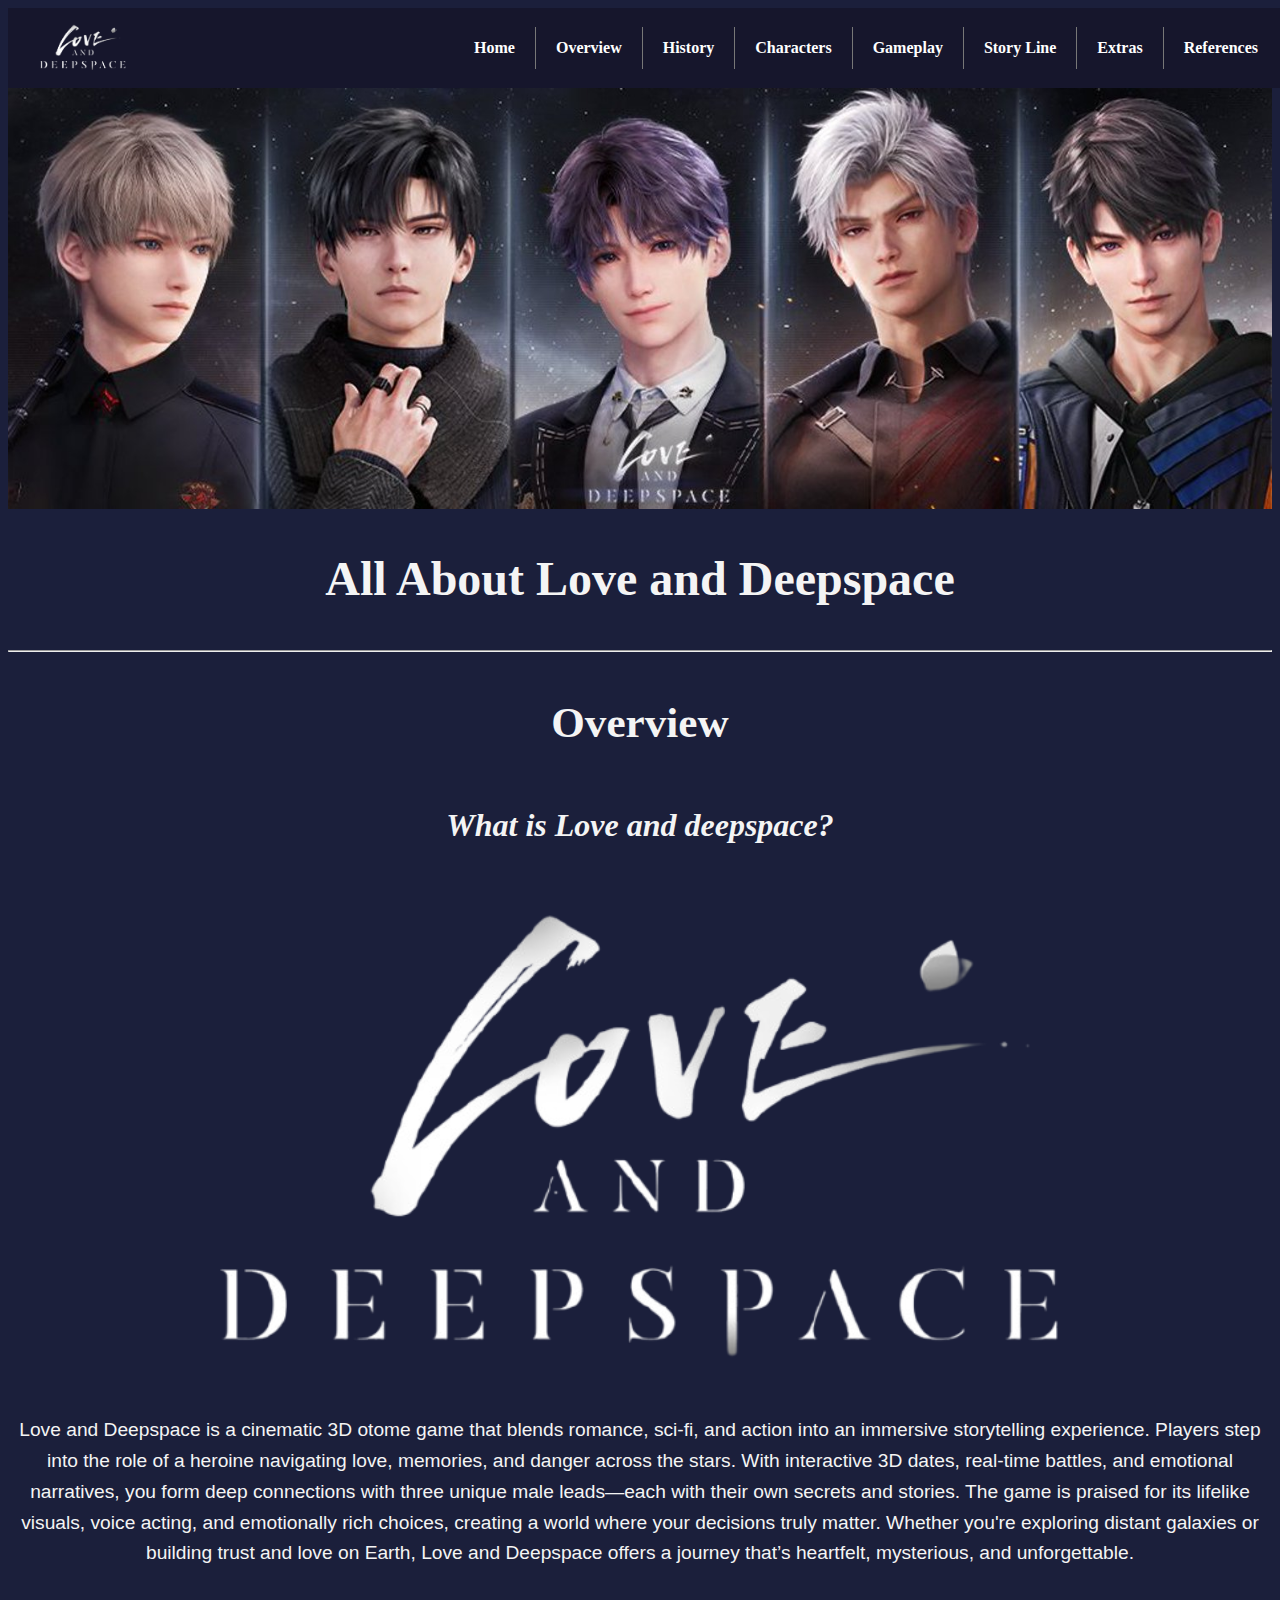
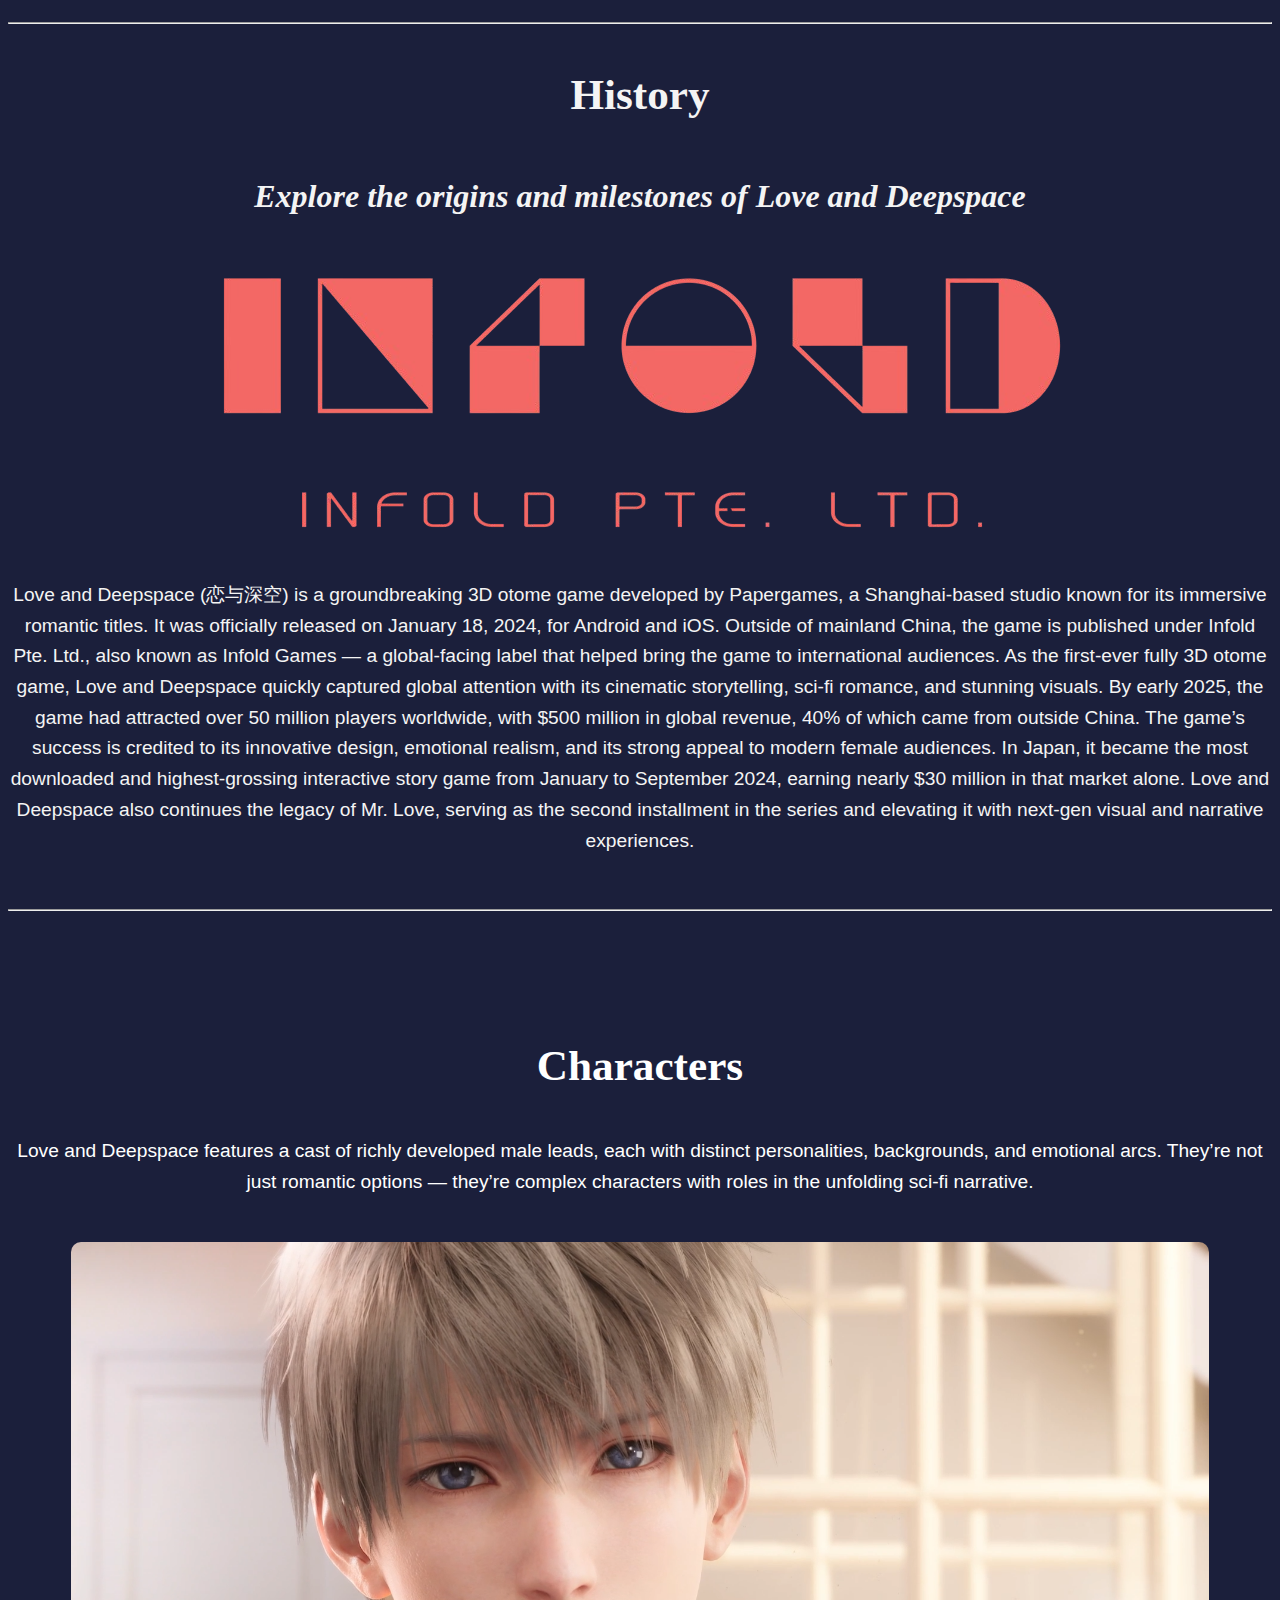
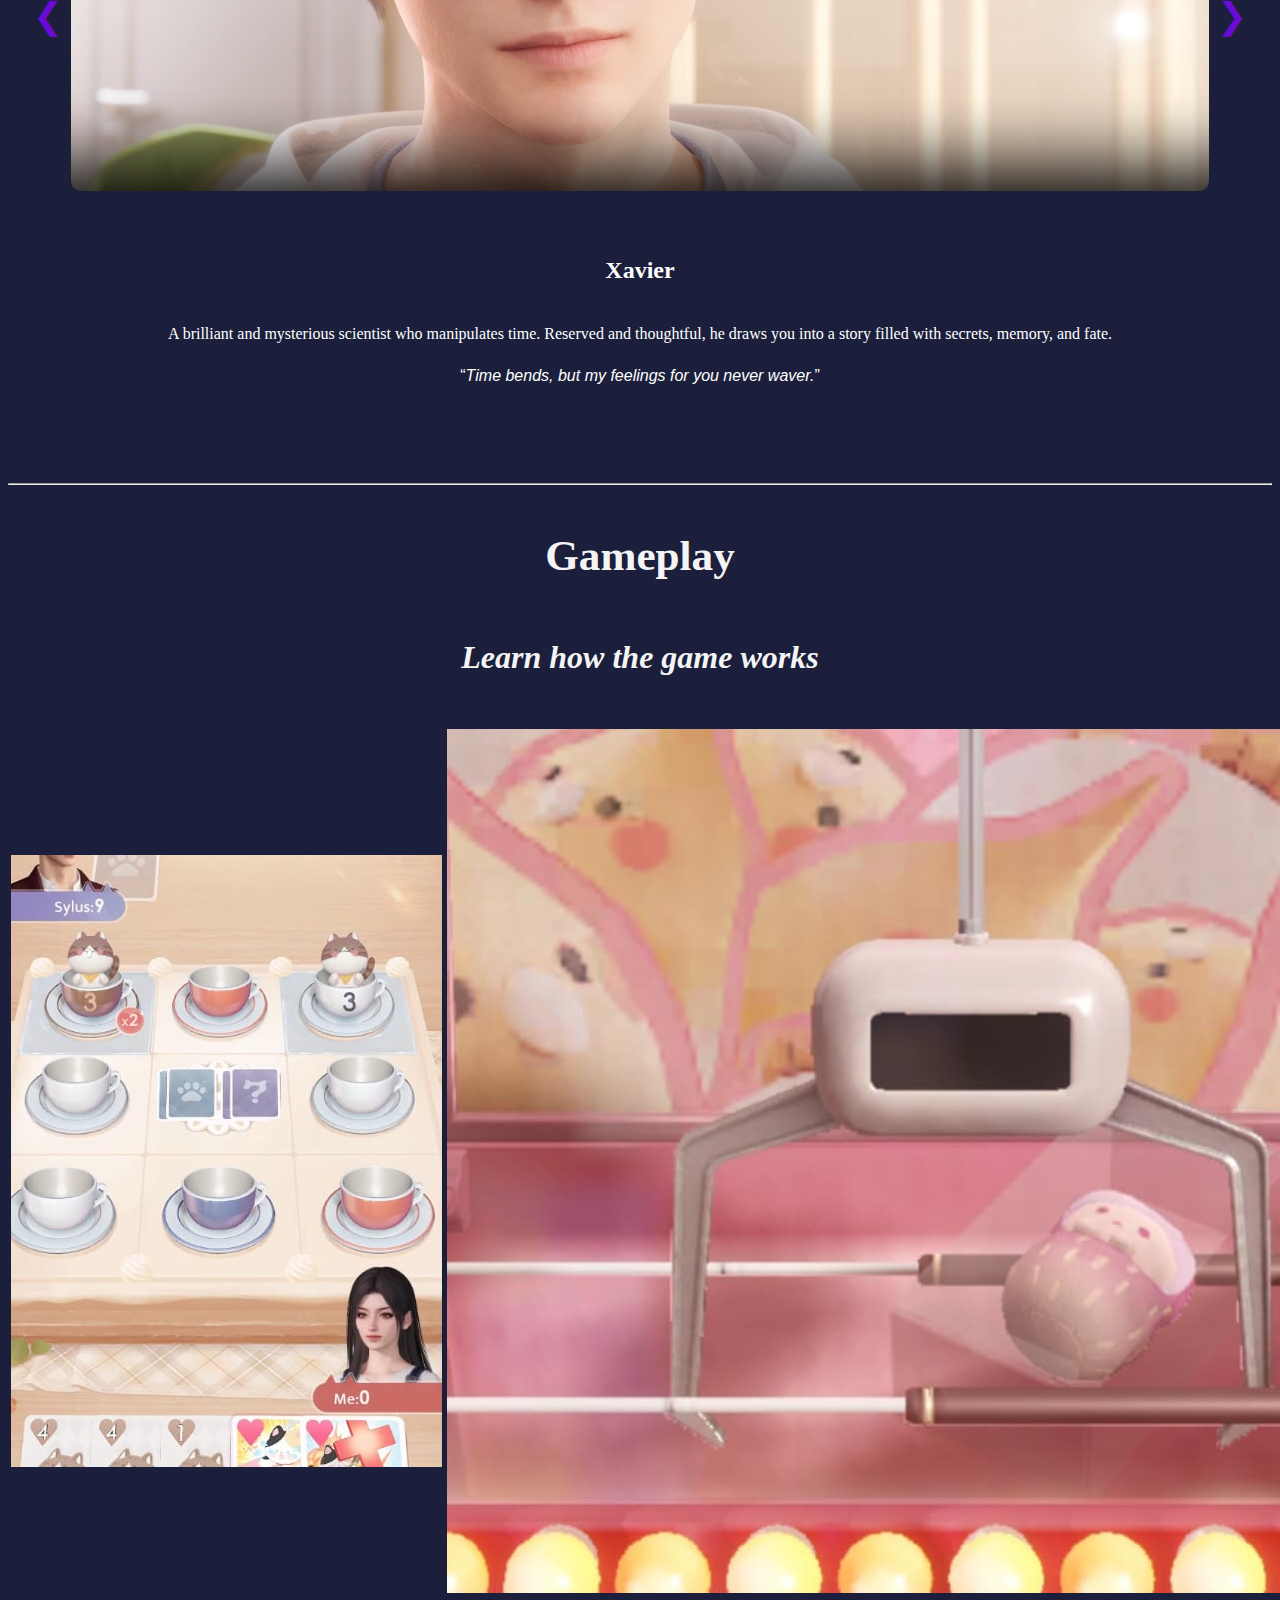
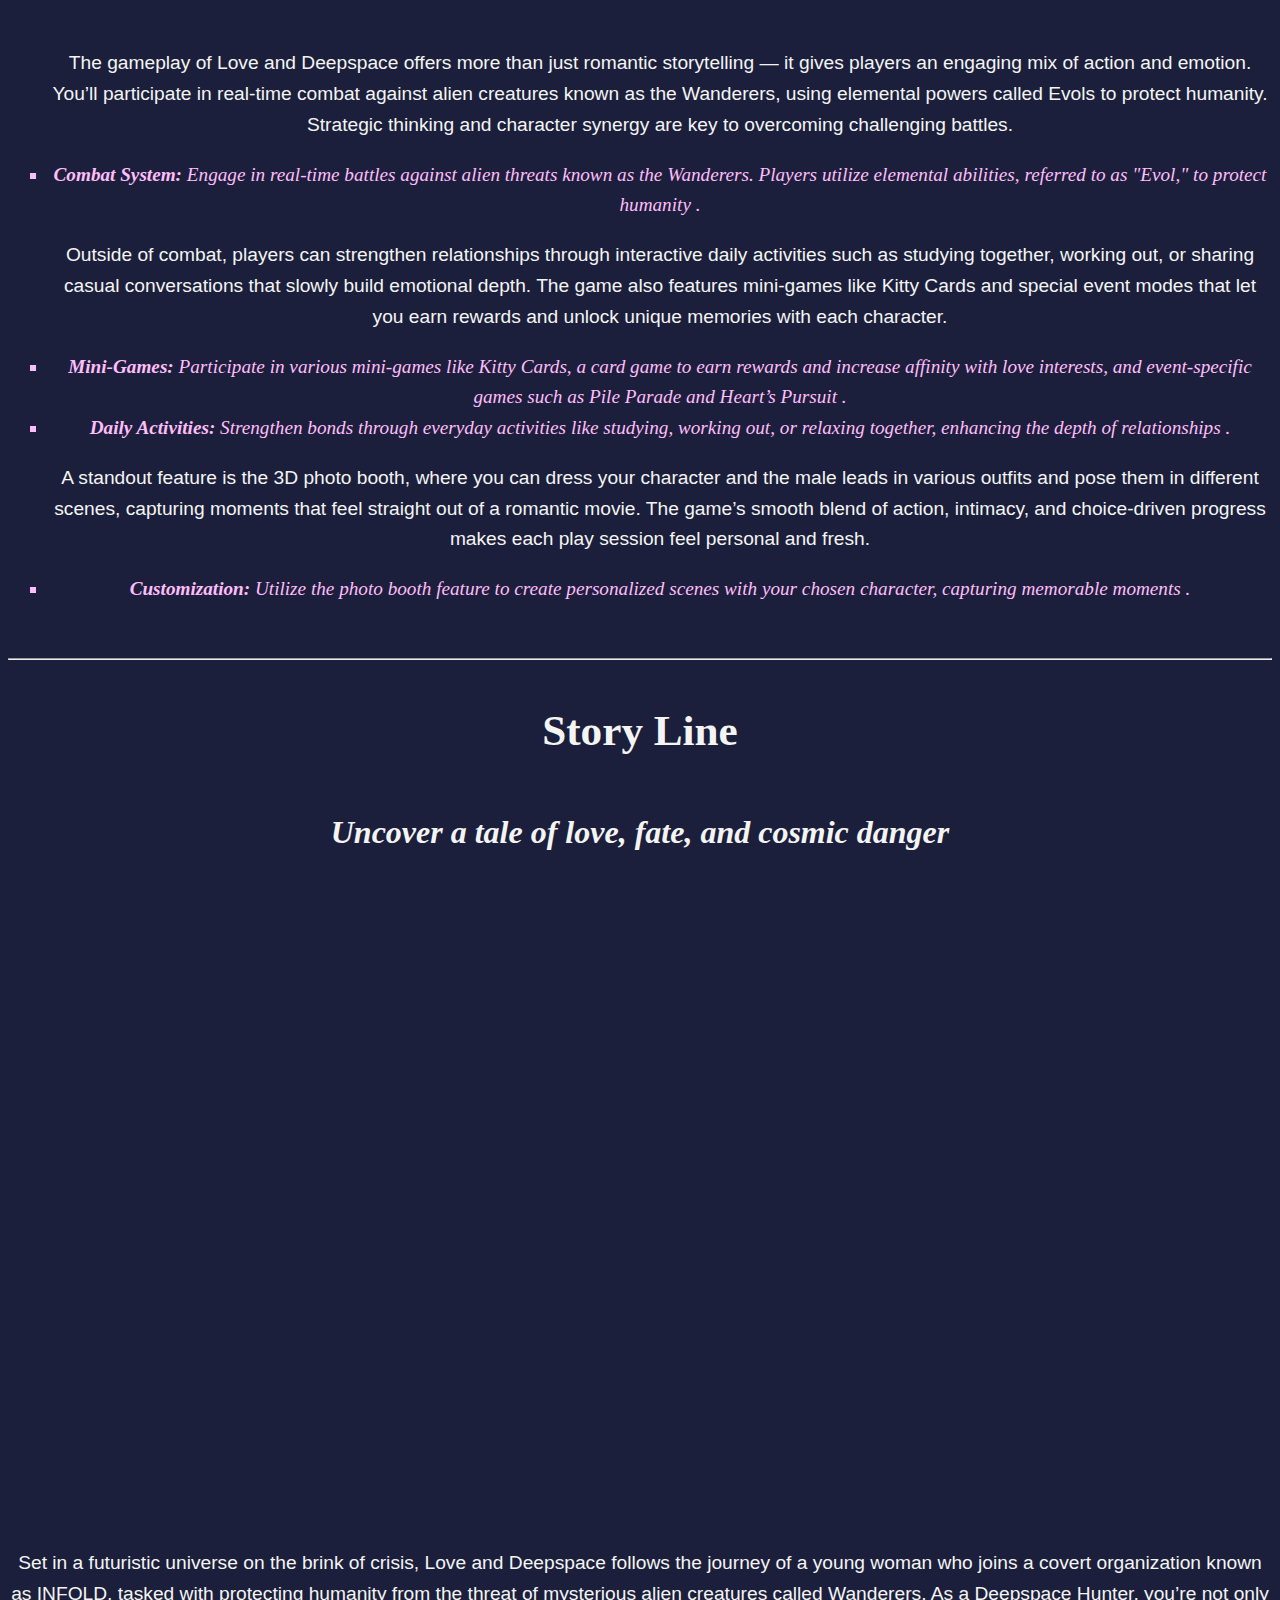
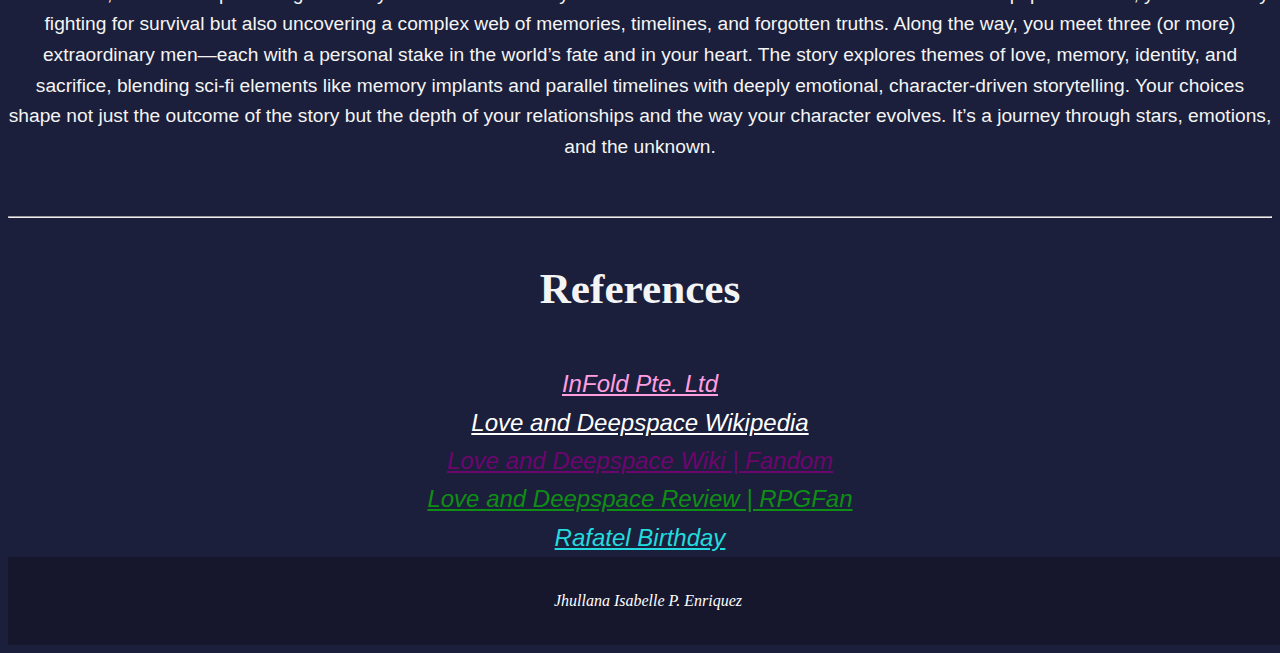
<file: index.html>
<!DOCTYPE html> 
<html lang="en"> <!-- Language -->
    <head>
        <meta charset="UTF-8">
        <title>Love and Deepspace</title>
        <link rel="stylesheet" href="styles.css">
        <script>
            let currentSlide = 0;

            function moveSlide(direction) {
                const slides = document.querySelectorAll('.carousel-item');
                const totalSlides = slides.length;
 
                currentSlide = (currentSlide + direction + totalSlides) % totalSlides;
   
                const offset = -currentSlide * 100;
                document.querySelector('.carousel-inner').style.transform = `translateX(${offset}%)`;
            }
        </script>
    </head>
    <body>
        <!-- Header with Navigation menu -->
        <header>
            <div class="logo">
                <img src="Images/logo.png" alt="Love and Deepspace Logo">
            </div>
            <!-- Navigation menu -->
            <nav>
                <ul>
                    <li><a href="#home">Home</a></li>
                    <li><a href="#overview">Overview</a></li>
                    <li><a href="#history">History</a></li>
                    <li><a href="#characters">Characters</a></li>
                    <li><a href="#gameplay">Gameplay</a></li>
                    <li><a href="#storyline">Story Line</a></li>
                    <li><a href="Extras.html">Extras</a></li>
                    <li><a href="#references">References</a></li>
                </ul>
            </nav>
        </header>
        <img src="Images/cover.png" alt="Cover" class="cover">
        <main>
            <center>
            <section id="overview" class=""overview">
                <h1 style="text-align:center;font-size:300%;font-family:the-seasons">All About Love and Deepspace</h1>
                <hr />
                <h2 style="font-family:the-seasons;font-size:270%">Overview</h2>
                <h4 style="font-family:the-seasons;font-size:200%"><i>What is Love and deepspace?</i></h4>
                <img src="Images/logo.png" alt="Cover" class="cover">
                <br />
                <p style="font-size:120%">Love and Deepspace is a cinematic 3D otome game that blends romance, sci-fi, and action into an immersive storytelling experience. Players step into the role of a heroine navigating love, memories, and danger across the stars.
                With interactive 3D dates, real-time battles, and emotional narratives, you form deep connections with three unique male leads—each with their own secrets and stories. The game is praised for its lifelike visuals, voice acting, and emotionally rich choices, creating a world where your decisions truly matter.
                Whether you're exploring distant galaxies or building trust and love on Earth, Love and Deepspace offers a journey that’s heartfelt, mysterious, and unforgettable.</p>
            </section>
            <br />
            <hr />
            <section id="history" class="history">
                <h2 style="font-family:the-seasons;font-size:270%">History</h2>
                <h4 style="font-family:the-seasons;font-size:200%"><i>Explore the origins and milestones of Love and Deepspace</i></h4>
                <img src="Images/i.png" alt="Cover" class="cover">
                <br />
                <p style="font-size:120%">Love and Deepspace (恋与深空) is a groundbreaking 3D otome game developed by Papergames, a Shanghai-based studio known for its immersive romantic titles. It was officially released on January 18, 2024, for Android and iOS. Outside of mainland China, the game is published under Infold Pte. Ltd., also known as Infold Games — a global-facing label that helped bring the game to international audiences.
                As the first-ever fully 3D otome game, Love and Deepspace quickly captured global attention with its cinematic storytelling, sci-fi romance, and stunning visuals. By early 2025, the game had attracted over 50 million players worldwide, with $500 million in global revenue, 40% of which came from outside China.
                The game’s success is credited to its innovative design, emotional realism, and its strong appeal to modern female audiences. In Japan, it became the most downloaded and highest-grossing interactive story game from January to September 2024, earning nearly $30 million in that market alone.
                Love and Deepspace also continues the legacy of Mr. Love, serving as the second installment in the series and elevating it with next-gen visual and narrative experiences.</p>
            </section>
            <br />
            <hr />
            <section id="characters" class="characters">
                <h2 style="font-family:the-seasons;font-size:270%">Characters</h2>
                <p style="font-size:120%">Love and Deepspace features a cast of richly developed male leads, each with distinct personalities, backgrounds, and emotional arcs. They’re not just romantic options — they’re complex characters with roles in the unfolding sci-fi narrative.</p>
                    <br />
                    <div class="carousel">
                        <div class="carousel-inner">
                            <div class="carousel-item active">
                                <img src="Images/x.png" alt="Xavier">
                                <h4 style="font-family: exo-2;font-size:150%">Xavier</h4>
                                <p style="font-family: 'Times New Roman', Times, serif">A brilliant and mysterious scientist who manipulates time. Reserved and thoughtful, he draws you into a story filled with secrets, memory, and fate.</p>
                                <q><i>Time bends, but my feelings for you never waver.</i></q>
                            </div>
                            <div class="carousel-item active">
                                <img src="Images/z.png" alt="Zayne">
                                <h4 style="font-family: exo-2;font-size:150%">Zayne</h4>
                                <p style="font-family: 'Times New Roman', Times, serif">A soft-spoken cardiac surgeon with a calm presence. He’s the emotional anchor, offering gentle support and a deep, unwavering affection.</p>
                                <q><i>In this chaotic world, your heartbeat is the only rhythm I want to follow.</i></q>
                            </div>
                            <div class="carousel-item active">
                                <img src="Images/r.png" alt="Rafayel">
                                <h4 style="font-family: exo-2;font-size:150%">Rafayel</h4>
                                <p style="font-family: 'Times New Roman', Times, serif">Charismatic and confident, Rafayel is a flirt with a hidden past. His storyline explores vulnerability, freedom, and learning to love beyond appearances.</p>
                                <q><i>Everyone wears a mask. But with you, I finally want to take mine off.</i></q>
                            </div>
                            <div class="carousel-item active">
                                <img src="Images/s.png" alt="Sylus">
                                <h4 style="font-family: exo-2;font-size:150%">Sylus</h4>
                                <p style="font-family: 'Times New Roman', Times, serif">A recent addition to the story, Sylus brings a darker, more intense edge. His path weaves through intrigue, betrayal, and unexpected tenderness.</p>
                                <q><i>I push people away because the truth hurts… but I want to hold on to you.</i></q>
                            </div>
                            <div class="carousel-item active">
                                <img src="Images/c.png" alt="Caleb">
                                <h4 style="font-family: exo-2;font-size:150%">Caleb</h4>
                                <p style="font-family: 'Times New Roman', Times, serif">A shadowy figure tied to your dreams and past. His connection to you is powerful yet unclear, making his interactions emotionally charged and mysterious.</p>
                                <q><i>You don’t remember me yet… but your soul never forgot.</i></q>
                            </div>
                        </div>
                        <button class="carousel-control left" onclick="moveSlide(-1)">&#10094;</button>
                        <button class="carousel-control right" onclick="moveSlide(1)">&#10095;</button>
                    </div>
            </section>
            <br />
            <hr />
            <section id="gameplay" class="gameplay">
                <h2 style="font-family:the-seasons;font-size:270%">Gameplay</h2>
                <h4 style="font-family:the-seasons;font-size:200%"><i>Learn how the game works</i></h4>
                <table>
                    <tr>
                        <td><img src="Images/kk.png" alt="Image 1" /></td>
                        <td><img src="Images/gd.jpg" alt="Image 2" /></td>
                        <td><img src="Images/f.jpg" alt="Image 3" /></td>
                        <td><img src="Images/ph.png" alt="Image 3" /></td> 
                    </tr>
                </table>
                <br />
                <ul  style="list-style-type: square;font-size:120%">
                    <p>The gameplay of Love and Deepspace offers more than just romantic storytelling — it gives players an engaging mix of action and emotion. You’ll participate in real-time combat against alien creatures known as the Wanderers, using elemental powers called Evols to protect humanity. Strategic thinking and character synergy are key to overcoming challenging battles.</i></p>
                    <li style="color:rgb(255, 189, 250);font-family:the-seasons"><i><b>Combat System: </b>Engage in real-time battles against alien threats known as the Wanderers. Players utilize elemental abilities, referred to as "Evol," to protect humanity .</i></li>
                    <p>Outside of combat, players can strengthen relationships through interactive daily activities such as studying together, working out, or sharing casual conversations that slowly build emotional depth. The game also features mini-games like Kitty Cards and special event modes that let you earn rewards and unlock unique memories with each character.</p>
                    <li style="color:rgb(255, 189, 250);font-family:the-seasons"><i><b>Mini-Games:</b> Participate in various mini-games like Kitty Cards, a card game to earn rewards and increase affinity with love interests, and event-specific games such as Pile Parade and Heart’s Pursuit .</i></li>
                    <li style="color:rgb(255, 189, 250);font-family:the-seasons"><i><b>Daily Activities: </b>Strengthen bonds through everyday activities like studying, working out, or relaxing together, enhancing the depth of relationships .</i></li>
                    <p>A standout feature is the 3D photo booth, where you can dress your character and the male leads in various outfits and pose them in different scenes, capturing moments that feel straight out of a romantic movie. The game’s smooth blend of action, intimacy, and choice-driven progress makes each play session feel personal and fresh.</p>
                    <li style="color:rgb(255, 189, 250);font-family:the-seasons"><i><b>Customization:</b> Utilize the photo booth feature to create personalized scenes with your chosen character, capturing memorable moments .</i></li>
                </ul>
            </section>
            <br />
            <hr />
            <section id="storyline" class=""storyline">
                <h2 style="font-family:the-seasons;font-size:270%">Story Line</h2>
                <h4 style="font-family:the-seasons;font-size:200%"><i>Uncover a tale of love, fate, and cosmic danger</i></h4>
                <iframe width="1000" height="620" src="https://assets.papegames.com/nikkiweb/papegame/deepspaceen/material/20250427/790a8612dfca0254dc7e66166ce845cb.mp4" frameborder="0" allowfullscreen></iframe>
                <br />
                <p style="font-size:120%">Set in a futuristic universe on the brink of crisis, Love and Deepspace follows the journey of a young woman who joins a covert organization known as INFOLD, tasked with protecting humanity from the threat of mysterious alien creatures called Wanderers.
                As a Deepspace Hunter, you’re not only fighting for survival but also uncovering a complex web of memories, timelines, and forgotten truths. Along the way, you meet three (or more) extraordinary men—each with a personal stake in the world’s fate and in your heart.
                The story explores themes of love, memory, identity, and sacrifice, blending sci-fi elements like memory implants and parallel timelines with deeply emotional, character-driven storytelling. Your choices shape not just the outcome of the story but the depth of your relationships and the way your character evolves. It’s a journey through stars, emotions, and the unknown.
            </p>
            </section>
            <br />
            <hr />
            <section id="references" class="references">
                <h2 style="font-family:the-seasons;font-size:270%">References</h2>
                <h4 style="font-family:the-seasons;font-size:200%"><i></h4>
                    <a href="https://otome.com/developer/infold-pte-ltd/" style="color: rgb(255, 158, 224); font-size:150%">InFold Pte. Ltd</a>
                    <br />
                    <a href="https://en.wikipedia.org/wiki/Love_and_Deepspace" style="color: rgb(255, 255, 255); font-size:150%">Love and Deepspace Wikipedia</a>
                    <br />
                    <a href="https://loveanddeepspace.fandom.com/wiki/Love_and_Deepspace_Wiki" style="color: rgb(109, 5, 111); font-size:150%">Love and Deepspace Wiki | Fandom</a>
                    <br />
                    <a href="https://www.rpgfan.com/review/love-and-deepspace/" style="color: rgb(15, 142, 21);font-size:150%">Love and Deepspace Review | RPGFan</a>
                    <br />
                    <a href="http://rafayelph.com/" style="color: rgb(35, 219, 222);font-size:150%">Rafatel Birthday</a>
                    <br />
                </section>
        </div>
        </center>
        </main>
    </body>
    <!-- Footer section -->
    <footer>
        <p>Jhullana Isabelle P. Enriquez</p>
    </footer>
</body>
</html>
</file>
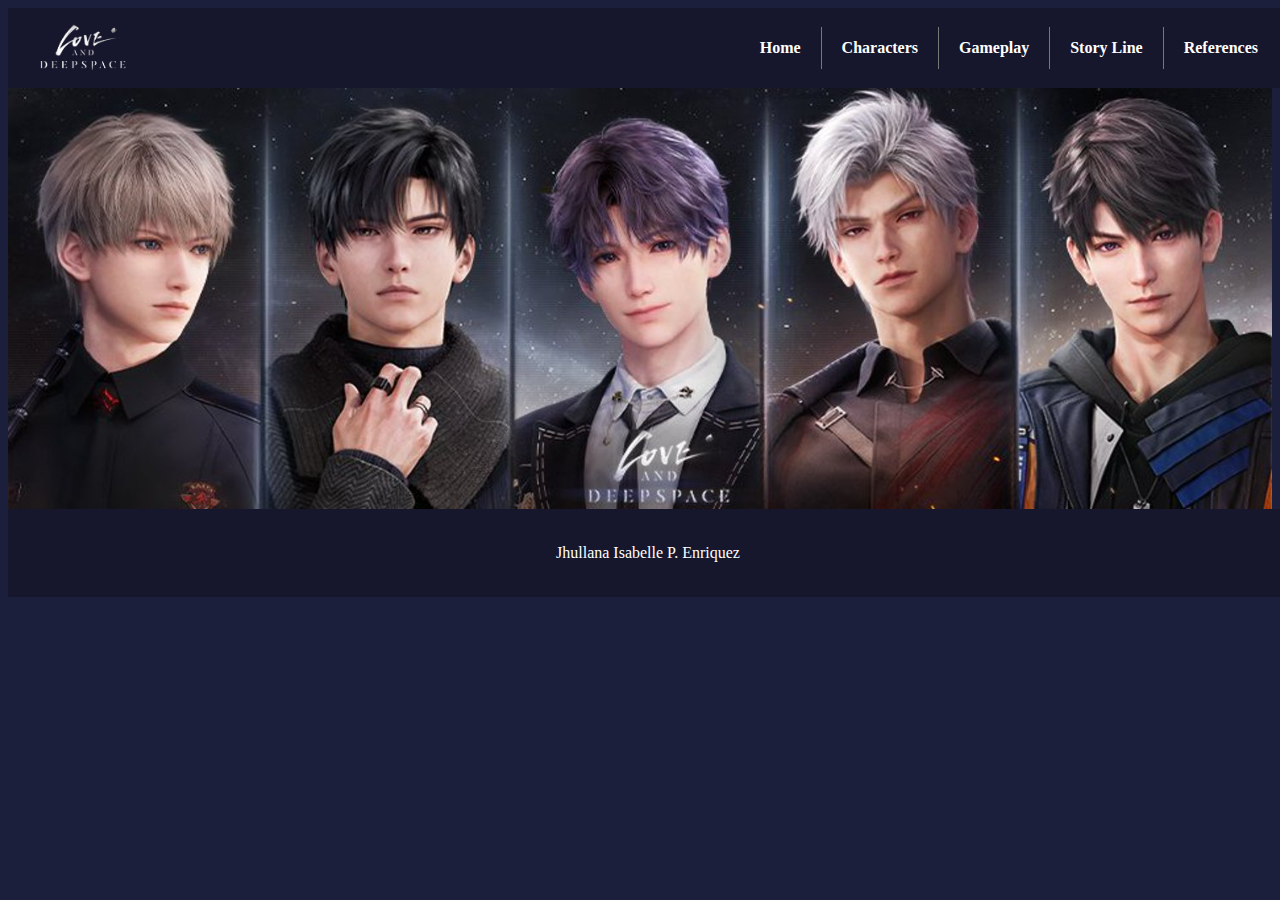
<file: enriquez_ex1.html>
<!DOCTYPE html> 
<html lang="en"> <!-- Language -->
    <head>
        <meta charset="UTF-8">
        <title>Love and Deepspace</title>
        <link rel="stylesheet" href="styles.css">
    </head>
    <body>
        <!-- Header with Navigation menu -->
        <header>
            <div class="logo">
                <img src="Images/logo.png" alt="Love and Deepspace Logo">
            </div>
            <!-- Navigation menu -->
            <nav>
                <ul>
                    <li><a href="#home">Home</a></li>
                    <li><a href="#characters">Characters</a></li>
                    <li><a href="#gameplay">Gameplay</a></li>
                    <li><a href="#storyline">Story Line</a></li>
                    <li><a href="#references">References</a></li>
                </ul>
            </nav>
        </header>
        <img src="Images/cover.png" alt="Cover" class="cover">
        <main>

        </main>
    </body>
    <!-- Footer section -->
    <footer>
        <p>Jhullana Isabelle P. Enriquez</p>
    </footer>
</body>
</html>
</file>
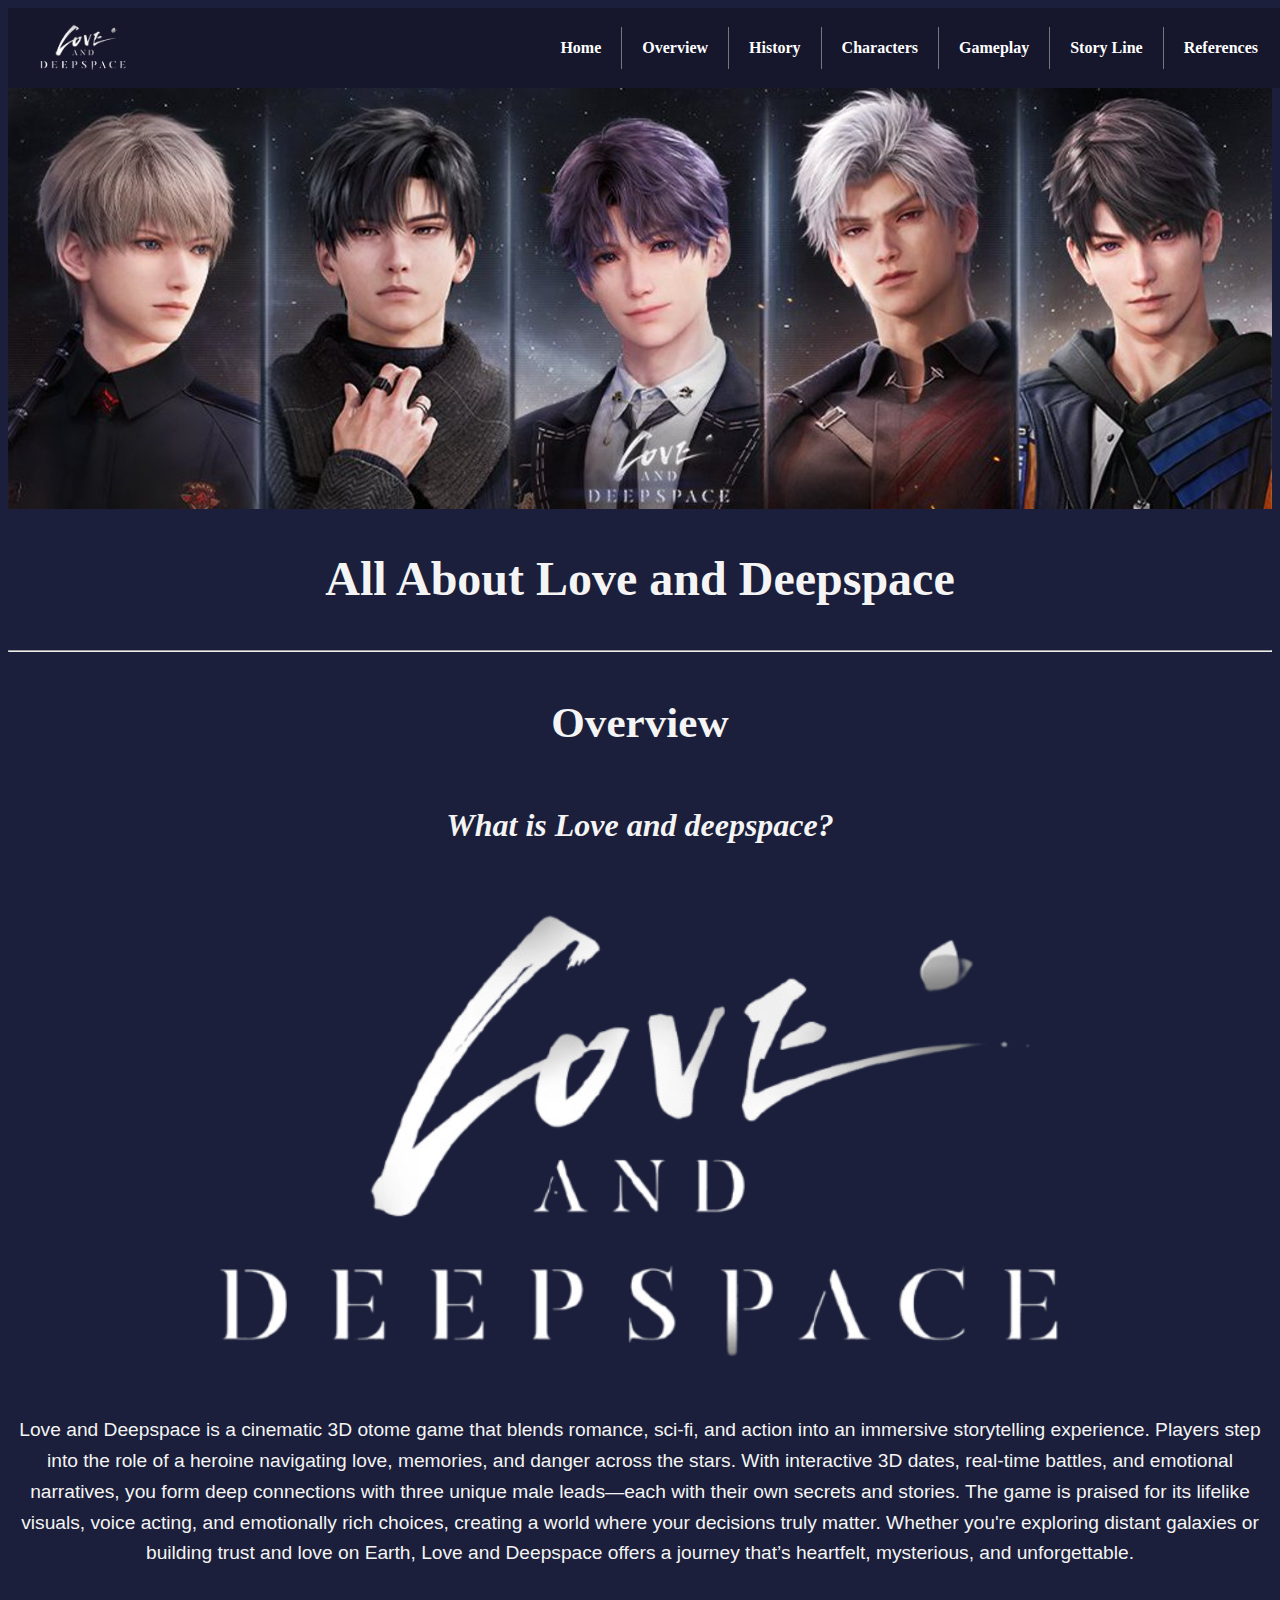
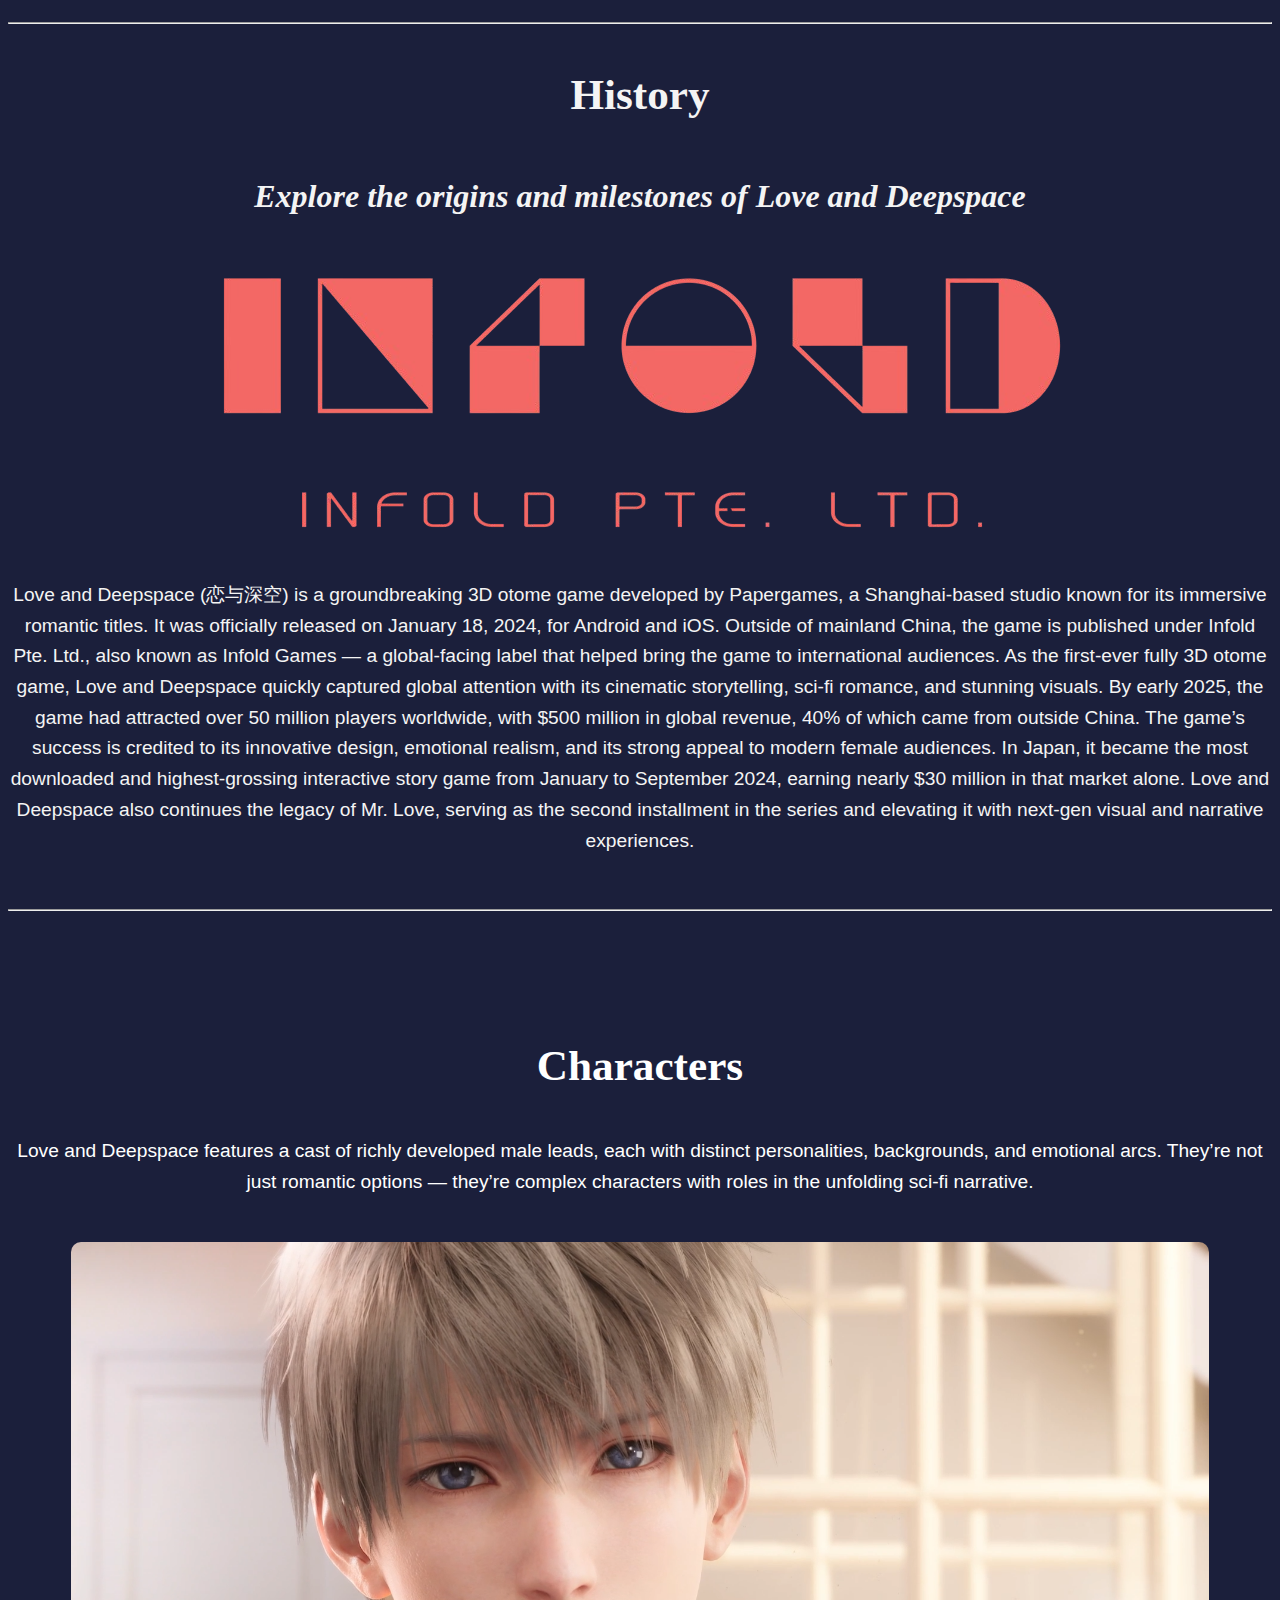
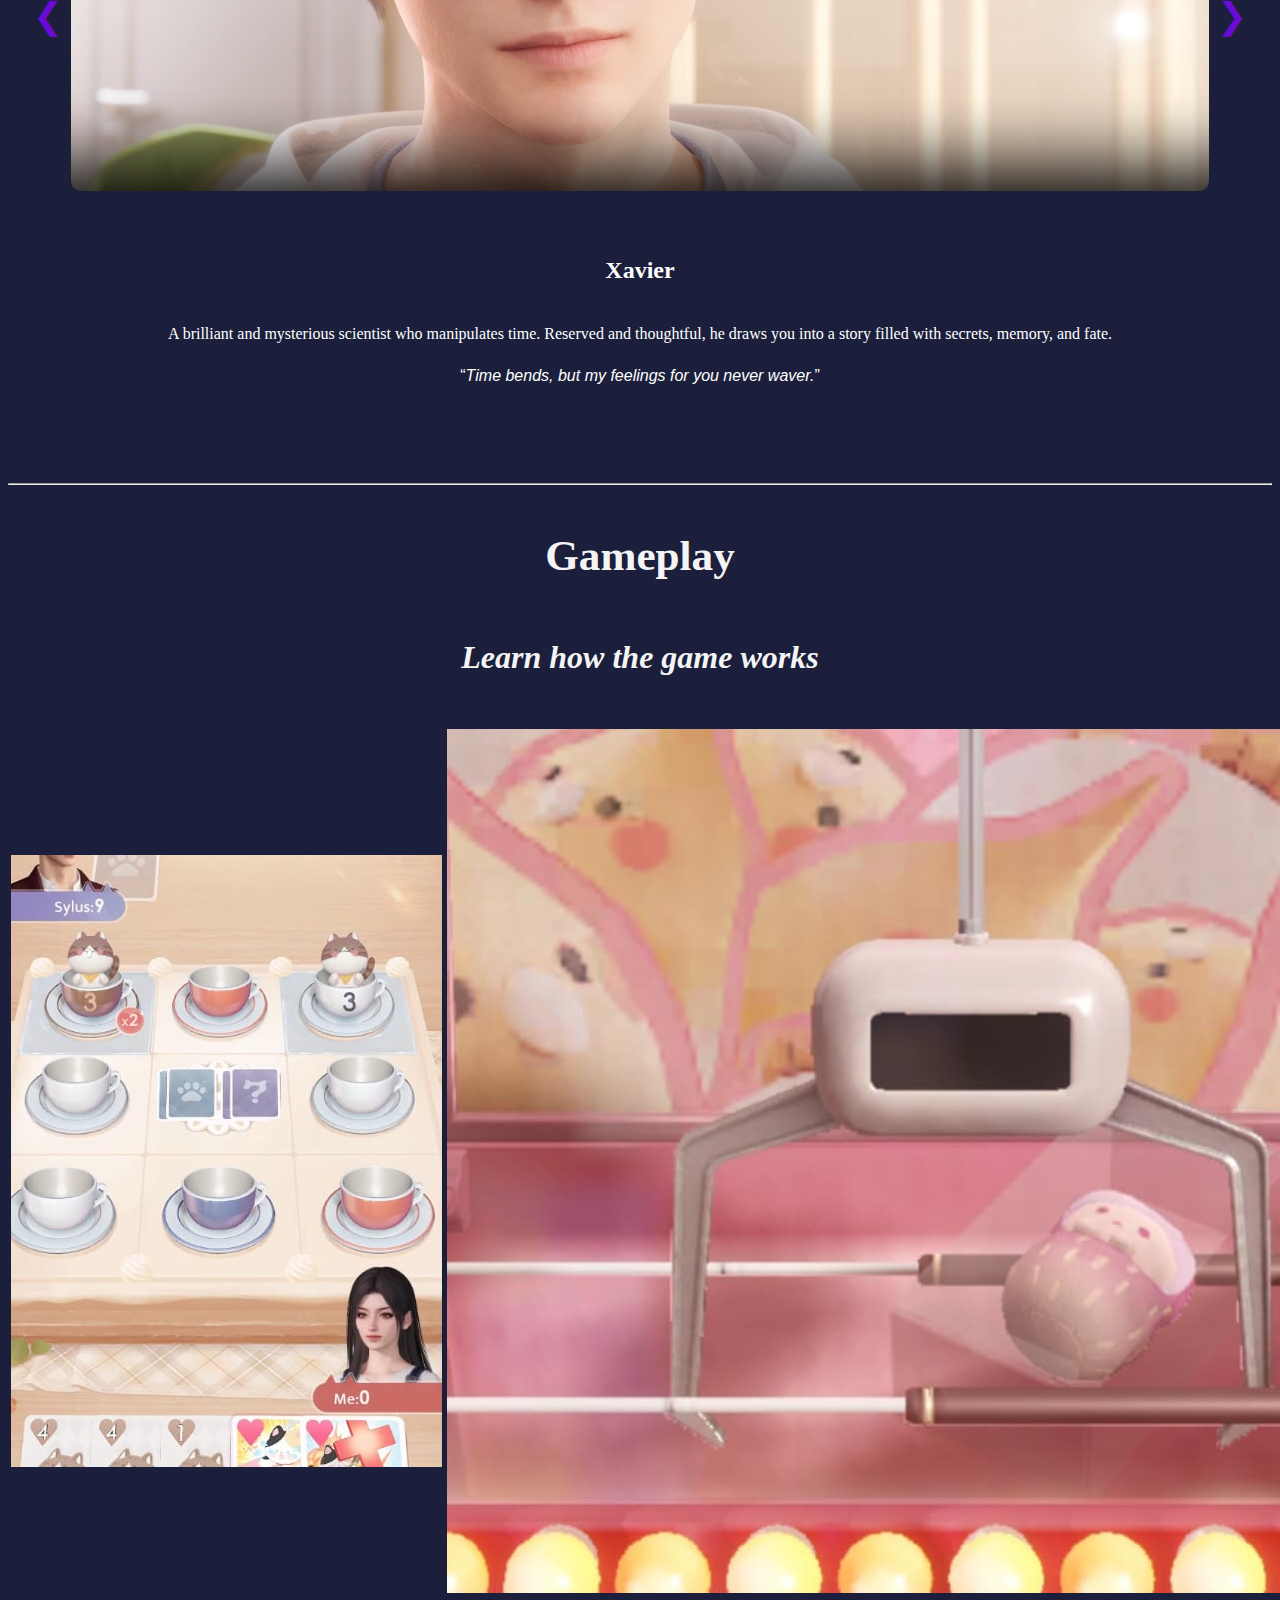
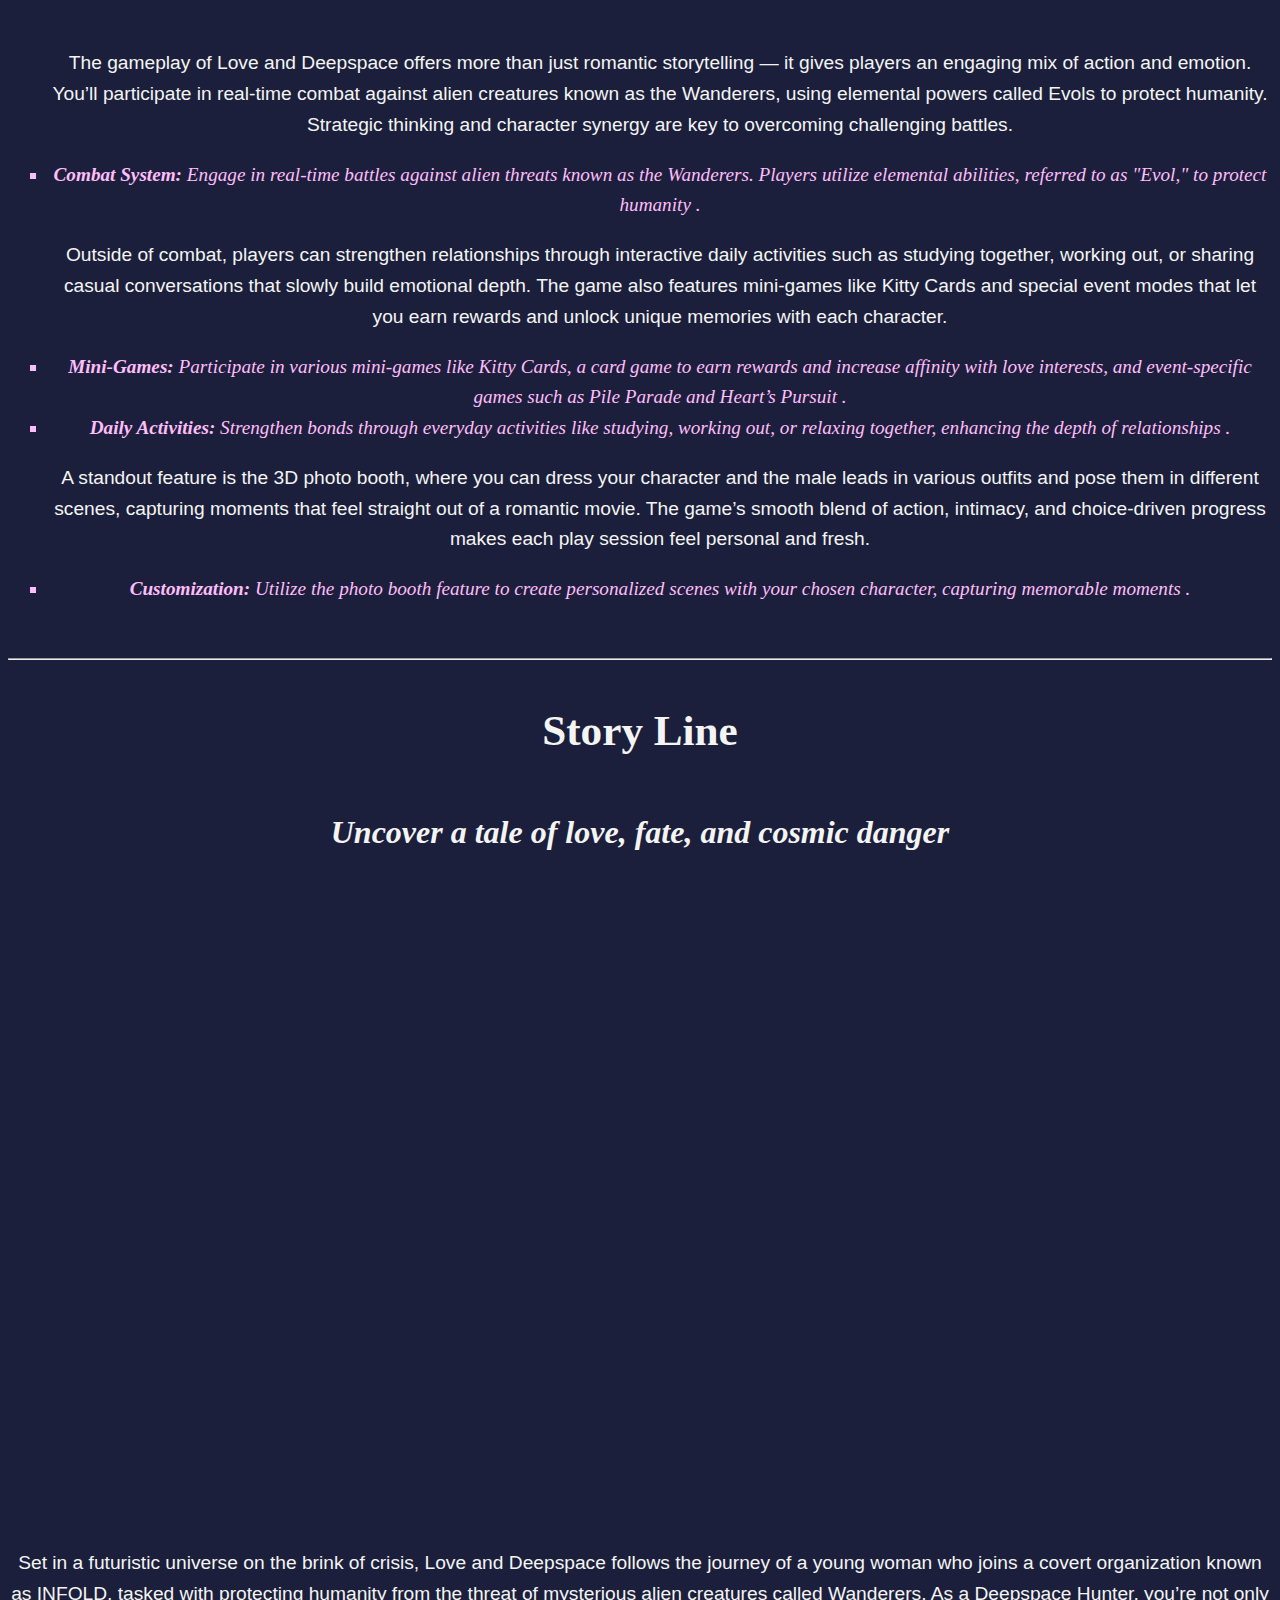
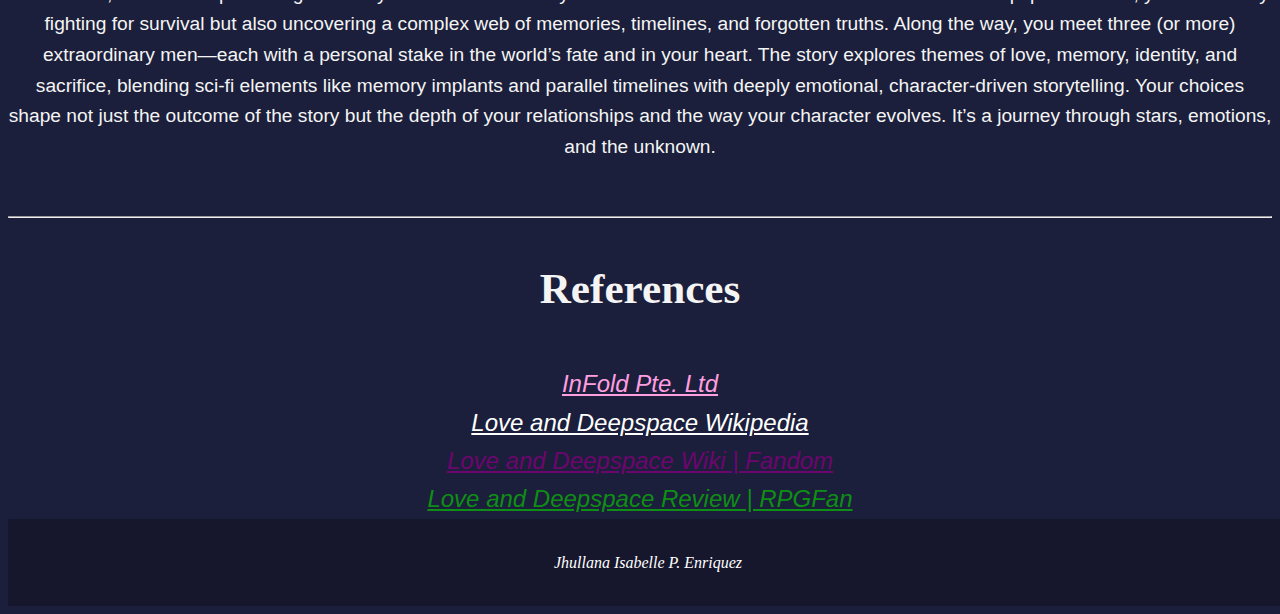
<file: enriquez_ex1.html.html>
<!DOCTYPE html> 
<html lang="en"> <!-- Language -->
    <head>
        <meta charset="UTF-8">
        <title>Love and Deepspace</title>
        <link rel="stylesheet" href="styles.css">
        <script>
            let currentSlide = 0;

            function moveSlide(direction) {
                const slides = document.querySelectorAll('.carousel-item');
                const totalSlides = slides.length;
 
                currentSlide = (currentSlide + direction + totalSlides) % totalSlides;
   
                const offset = -currentSlide * 100;
                document.querySelector('.carousel-inner').style.transform = `translateX(${offset}%)`;
            }
        </script>
    </head>
    <body>
        <!-- Header with Navigation menu -->
        <header>
            <div class="logo">
                <img src="Images/logo.png" alt="Love and Deepspace Logo">
            </div>
            <!-- Navigation menu -->
            <nav>
                <ul>
                    <li><a href="#home">Home</a></li>
                    <li><a href="#overview">Overview</a></li>
                    <li><a href="#history">History</a></li>
                    <li><a href="#characters">Characters</a></li>
                    <li><a href="#gameplay">Gameplay</a></li>
                    <li><a href="#storyline">Story Line</a></li>
                    <li><a href="#references">References</a></li>
                </ul>
            </nav>
        </header>
        <img src="Images/cover.png" alt="Cover" class="cover">
        <main>
            <center>
            <section id="overview" class=""overview">
                <h1 style="text-align:center;font-size:300%;font-family:the-seasons">All About Love and Deepspace</h1>
                <hr />
                <h2 style="font-family:the-seasons;font-size:270%">Overview</h2>
                <h4 style="font-family:the-seasons;font-size:200%"><i>What is Love and deepspace?</i></h4>
                <img src="Images/logo.png" alt="Cover" class="cover">
                <br />
                <p style="font-size:120%">Love and Deepspace is a cinematic 3D otome game that blends romance, sci-fi, and action into an immersive storytelling experience. Players step into the role of a heroine navigating love, memories, and danger across the stars.
                With interactive 3D dates, real-time battles, and emotional narratives, you form deep connections with three unique male leads—each with their own secrets and stories. The game is praised for its lifelike visuals, voice acting, and emotionally rich choices, creating a world where your decisions truly matter.
                Whether you're exploring distant galaxies or building trust and love on Earth, Love and Deepspace offers a journey that’s heartfelt, mysterious, and unforgettable.</p>
            </section>
            <br />
            <hr />
            <section id="history" class="history">
                <h2 style="font-family:the-seasons;font-size:270%">History</h2>
                <h4 style="font-family:the-seasons;font-size:200%"><i>Explore the origins and milestones of Love and Deepspace</i></h4>
                <img src="Images/i.png" alt="Cover" class="cover">
                <br />
                <p style="font-size:120%">Love and Deepspace (恋与深空) is a groundbreaking 3D otome game developed by Papergames, a Shanghai-based studio known for its immersive romantic titles. It was officially released on January 18, 2024, for Android and iOS. Outside of mainland China, the game is published under Infold Pte. Ltd., also known as Infold Games — a global-facing label that helped bring the game to international audiences.
                As the first-ever fully 3D otome game, Love and Deepspace quickly captured global attention with its cinematic storytelling, sci-fi romance, and stunning visuals. By early 2025, the game had attracted over 50 million players worldwide, with $500 million in global revenue, 40% of which came from outside China.
                The game’s success is credited to its innovative design, emotional realism, and its strong appeal to modern female audiences. In Japan, it became the most downloaded and highest-grossing interactive story game from January to September 2024, earning nearly $30 million in that market alone.
                Love and Deepspace also continues the legacy of Mr. Love, serving as the second installment in the series and elevating it with next-gen visual and narrative experiences.</p>
            </section>
            <br />
            <hr />
            <section id="characters" class="characters">
                <h2 style="font-family:the-seasons;font-size:270%">Characters</h2>
                <p style="font-size:120%">Love and Deepspace features a cast of richly developed male leads, each with distinct personalities, backgrounds, and emotional arcs. They’re not just romantic options — they’re complex characters with roles in the unfolding sci-fi narrative.</p>
                    <br />
                    <div class="carousel">
                        <div class="carousel-inner">
                            <div class="carousel-item active">
                                <img src="Images/x.png" alt="Xavier">
                                <h4 style="font-family: exo-2;font-size:150%">Xavier</h4>
                                <p style="font-family: 'Times New Roman', Times, serif">A brilliant and mysterious scientist who manipulates time. Reserved and thoughtful, he draws you into a story filled with secrets, memory, and fate.</p>
                                <q><i>Time bends, but my feelings for you never waver.</i></q>
                            </div>
                            <div class="carousel-item active">
                                <img src="Images/z.png" alt="Zayne">
                                <h4 style="font-family: exo-2;font-size:150%">Zayne</h4>
                                <p style="font-family: 'Times New Roman', Times, serif">A soft-spoken cardiac surgeon with a calm presence. He’s the emotional anchor, offering gentle support and a deep, unwavering affection.</p>
                                <q><i>In this chaotic world, your heartbeat is the only rhythm I want to follow.</i></q>
                            </div>
                            <div class="carousel-item active">
                                <img src="Images/r.png" alt="Rafayel">
                                <h4 style="font-family: exo-2;font-size:150%">Rafayel</h4>
                                <p style="font-family: 'Times New Roman', Times, serif">Charismatic and confident, Rafayel is a flirt with a hidden past. His storyline explores vulnerability, freedom, and learning to love beyond appearances.</p>
                                <q><i>Everyone wears a mask. But with you, I finally want to take mine off.</i></q>
                            </div>
                            <div class="carousel-item active">
                                <img src="Images/s.png" alt="Sylus">
                                <h4 style="font-family: exo-2;font-size:150%">Sylus</h4>
                                <p style="font-family: 'Times New Roman', Times, serif">A recent addition to the story, Sylus brings a darker, more intense edge. His path weaves through intrigue, betrayal, and unexpected tenderness.</p>
                                <q><i>I push people away because the truth hurts… but I want to hold on to you.</i></q>
                            </div>
                            <div class="carousel-item active">
                                <img src="Images/c.png" alt="Caleb">
                                <h4 style="font-family: exo-2;font-size:150%">Caleb</h4>
                                <p style="font-family: 'Times New Roman', Times, serif">A shadowy figure tied to your dreams and past. His connection to you is powerful yet unclear, making his interactions emotionally charged and mysterious.</p>
                                <q><i>You don’t remember me yet… but your soul never forgot.</i></q>
                            </div>
                        </div>
                        <button class="carousel-control left" onclick="moveSlide(-1)">&#10094;</button>
                        <button class="carousel-control right" onclick="moveSlide(1)">&#10095;</button>
                    </div>
            </section>
            <br />
            <hr />
            <section id="gameplay" class="gameplay">
                <h2 style="font-family:the-seasons;font-size:270%">Gameplay</h2>
                <h4 style="font-family:the-seasons;font-size:200%"><i>Learn how the game works</i></h4>
                <table>
                    <tr>
                        <td><img src="Images/kk.png" alt="Image 1" /></td>
                        <td><img src="Images/gd.jpg" alt="Image 2" /></td>
                        <td><img src="Images/f.jpg" alt="Image 3" /></td>
                        <td><img src="Images/ph.png" alt="Image 3" /></td> 
                    </tr>
                </table>
                <br />
                <ul  style="list-style-type: square;font-size:120%">
                    <p>The gameplay of Love and Deepspace offers more than just romantic storytelling — it gives players an engaging mix of action and emotion. You’ll participate in real-time combat against alien creatures known as the Wanderers, using elemental powers called Evols to protect humanity. Strategic thinking and character synergy are key to overcoming challenging battles.</i></p>
                    <li style="color:rgb(255, 189, 250);font-family:the-seasons"><i><b>Combat System: </b>Engage in real-time battles against alien threats known as the Wanderers. Players utilize elemental abilities, referred to as "Evol," to protect humanity .</i></li>
                    <p>Outside of combat, players can strengthen relationships through interactive daily activities such as studying together, working out, or sharing casual conversations that slowly build emotional depth. The game also features mini-games like Kitty Cards and special event modes that let you earn rewards and unlock unique memories with each character.</p>
                    <li style="color:rgb(255, 189, 250);font-family:the-seasons"><i><b>Mini-Games:</b> Participate in various mini-games like Kitty Cards, a card game to earn rewards and increase affinity with love interests, and event-specific games such as Pile Parade and Heart’s Pursuit .</i></li>
                    <li style="color:rgb(255, 189, 250);font-family:the-seasons"><i><b>Daily Activities: </b>Strengthen bonds through everyday activities like studying, working out, or relaxing together, enhancing the depth of relationships .</i></li>
                    <p>A standout feature is the 3D photo booth, where you can dress your character and the male leads in various outfits and pose them in different scenes, capturing moments that feel straight out of a romantic movie. The game’s smooth blend of action, intimacy, and choice-driven progress makes each play session feel personal and fresh.</p>
                    <li style="color:rgb(255, 189, 250);font-family:the-seasons"><i><b>Customization:</b> Utilize the photo booth feature to create personalized scenes with your chosen character, capturing memorable moments .</i></li>
                </ul>
            </section>
            <br />
            <hr />
            <section id="storyline" class=""storyline">
                <h2 style="font-family:the-seasons;font-size:270%">Story Line</h2>
                <h4 style="font-family:the-seasons;font-size:200%"><i>Uncover a tale of love, fate, and cosmic danger</i></h4>
                <iframe width="1000" height="620" src="https://assets.papegames.com/nikkiweb/papegame/deepspaceen/material/20250427/790a8612dfca0254dc7e66166ce845cb.mp4" frameborder="0" allowfullscreen></iframe>
                <br />
                <p style="font-size:120%">Set in a futuristic universe on the brink of crisis, Love and Deepspace follows the journey of a young woman who joins a covert organization known as INFOLD, tasked with protecting humanity from the threat of mysterious alien creatures called Wanderers.
                As a Deepspace Hunter, you’re not only fighting for survival but also uncovering a complex web of memories, timelines, and forgotten truths. Along the way, you meet three (or more) extraordinary men—each with a personal stake in the world’s fate and in your heart.
                The story explores themes of love, memory, identity, and sacrifice, blending sci-fi elements like memory implants and parallel timelines with deeply emotional, character-driven storytelling. Your choices shape not just the outcome of the story but the depth of your relationships and the way your character evolves. It’s a journey through stars, emotions, and the unknown.
            </p>
            </section>
            <br />
            <hr />
            <section id="references" class="references">
                <h2 style="font-family:the-seasons;font-size:270%">References</h2>
                <h4 style="font-family:the-seasons;font-size:200%"><i></h4>
                    <a href="https://otome.com/developer/infold-pte-ltd/" style="color: rgb(255, 158, 224); font-size:150%">InFold Pte. Ltd</a>
                    <br />
                    <a href="https://en.wikipedia.org/wiki/Love_and_Deepspace" style="color: rgb(255, 255, 255); font-size:150%">Love and Deepspace Wikipedia</a>
                    <br />
                    <a href="https://loveanddeepspace.fandom.com/wiki/Love_and_Deepspace_Wiki" style="color: rgb(109, 5, 111); font-size:150%">Love and Deepspace Wiki | Fandom</a>
                    <br />
                    <a href="https://www.rpgfan.com/review/love-and-deepspace/" style="color: rgb(15, 142, 21);font-size:150%">Love and Deepspace Review | RPGFan</a>
                    <br />
                </section>
        </div>
        </center>
        </main>
    </body>
    <!-- Footer section -->
    <footer>
        <p>Jhullana Isabelle P. Enriquez</p>
    </footer>
</body>
</html>
</file>
<file: styles.css>
body {
    background-color: #1B1F3B;
    color: #F4F4F4;
    font-family: Arial, sans-serif;
    line-height: 1.6;
    padding: 0;
    display: flex;
    flex-direction: column;
}

/*Header with Navigation menu*/
header {
    width: 100vw;
    background-color: #16162c;
    color: white;
    display: flex;
    justify-content: space-between;
    align-items: center;
    padding: 15px 30px; 
    box-sizing: border-box;
}
/* Logo image sizing */
.logo img {
    height: 50px;
    width: auto;
    display: block;
}

/* Navigation menu styling */
nav ul {
    list-style: none;
    display: flex;
    margin: 0;
    padding: 0;
}
nav ul li {
    margin-left: 20px;
    padding-right: 20px;
    border-right: 1px solid #777; 
    display: flex;
    align-items: center;
}
/* Remove border on last item */
nav ul li:last-child {
    border-right: none;
    margin-right: 0;
    padding-right: 0;
}

nav ul li a {
    color: white;
    text-decoration: none;
    padding: 8px 0; 
    display: inline;
    transition: background-color 0.3s ease;
    font-weight: 600;
    font-family: The-Seasons;
}
nav ul li a:hover {
    color: #ffb3db;
    font-weight: bolder;
    transform: scale(1.1);
}

/*cover picture*/
.banner-image {
    display: flex; 
    width: 80%;  
    height: auto;
    margin-left: auto;
    margin-right: auto;
}

/* carousel for characters */
.characters {
    text-align: center;
    margin-top: 120px;
    margin-bottom: 60px;
    color: white;
}

.characters-header {
    font-family: The-Seasons;
    font-size: 50px;
    margin-bottom:10px;
    text-align:center;
}

.carousel {
    position: relative;
    /* max-width: 80%;  */
    width: auto;
    margin: 0 auto;
    overflow: hidden;
}

.carousel-inner {
    display: flex;
    transition: transform 0.5s ease;
}

.carousel-item {
    min-width: 100%;
    box-sizing: border-box;
    text-align: center;
    position: relative;
}



.carousel-item img {
    width: 90%;
    max-height: 600px;
    object-fit: contain;
    border-radius: 10px;
    margin-bottom: 20px;
}

.carousel-control {
    position: absolute;
    top: 50%;
    transform: translateY(-50%);
    background-color: transparent;
    border: none;
    padding: 15px;
    cursor: pointer;
    font-size: 36px;
    color: #690bd3;
    border-radius: 50%;
    z-index: 15;
    transition: background-color 0.3s;
}

.carousel-control.left {
    left: 0;
    transform: translateY(-50%) translateX(10px);
}

.carousel-control.right {
    right: 0;
    transform: translateY(-50%) translateX(-10px);
}


/*Footer*/
footer {
    width: 100vw;
    background-color: #16162c;
    color: white;
    display: flex;
    padding: 15px 30px;
    box-sizing: border-box;
    font-family: The-Seasons;
    justify-content: center;
}
</file>
